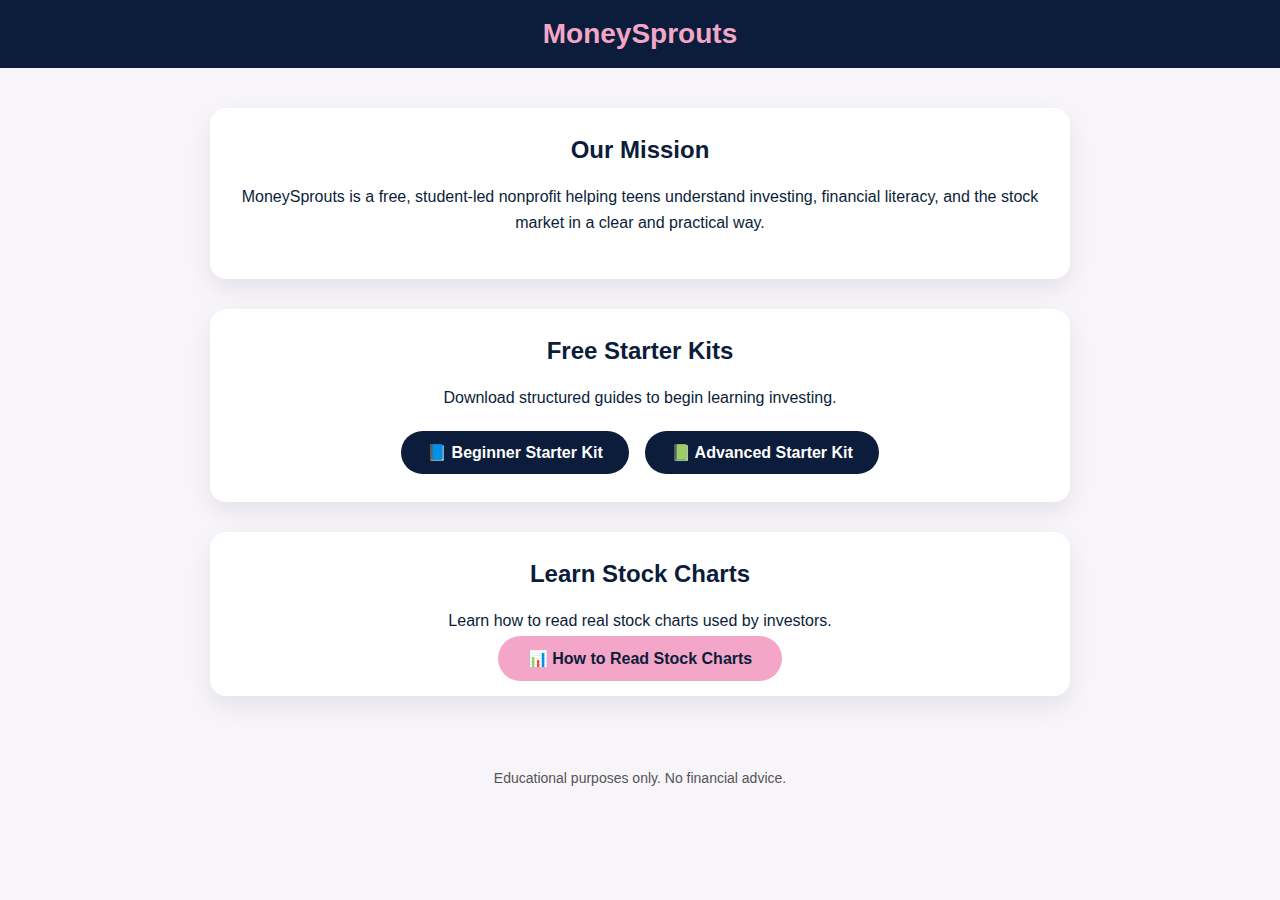
<file: index.html>
<!DOCTYPE html>
<html lang="en">
<head>
  <meta charset="UTF-8">
  <title>MoneySprouts | Financial Literacy for Teens</title>
  <meta name="viewport" content="width=device-width, initial-scale=1.0">

  <meta name="description" content="MoneySprouts is a student-led nonprofit teaching teens financial literacy, investing, and how to read stock charts.">
  <meta name="keywords" content="investing for teens, stock market basics, financial literacy nonprofit">
  <meta name="author" content="MoneySprouts">

  <link rel="stylesheet" href="style.css">
</head>

<body>

<header class="top-bar">
  <h1>MoneySprouts</h1>
</header>

<main>

  <div class="card">
    <h2>Our Mission</h2>
    <p>
      MoneySprouts is a free, student-led nonprofit helping teens understand
      investing, financial literacy, and the stock market in a clear and practical way.
    </p>
  </div>

  <div class="card">
    <h2>Free Starter Kits</h2>
    <p>Download structured guides to begin learning investing.</p>

    <div class="button-group">
      <a class="secondary-btn" href="MoneySprouts_Beginner_Starter_Kit.pdf">
        📘 Beginner Starter Kit
      </a>
      <a class="secondary-btn" href="MoneySprouts_Advanced_Starter_Kit.pdf">
        📗 Advanced Starter Kit
      </a>
    </div>
  </div>

  <div class="card">
    <h2>Learn Stock Charts</h2>
    <p>
      Learn how to read real stock charts used by investors.
    </p>

    <a class="primary-btn" href="charts.html">
      📊 How to Read Stock Charts
    </a>
  </div>

</main>

<footer>
  <p>Educational purposes only. No financial advice.</p>
</footer>

</body>
</html>
</file>
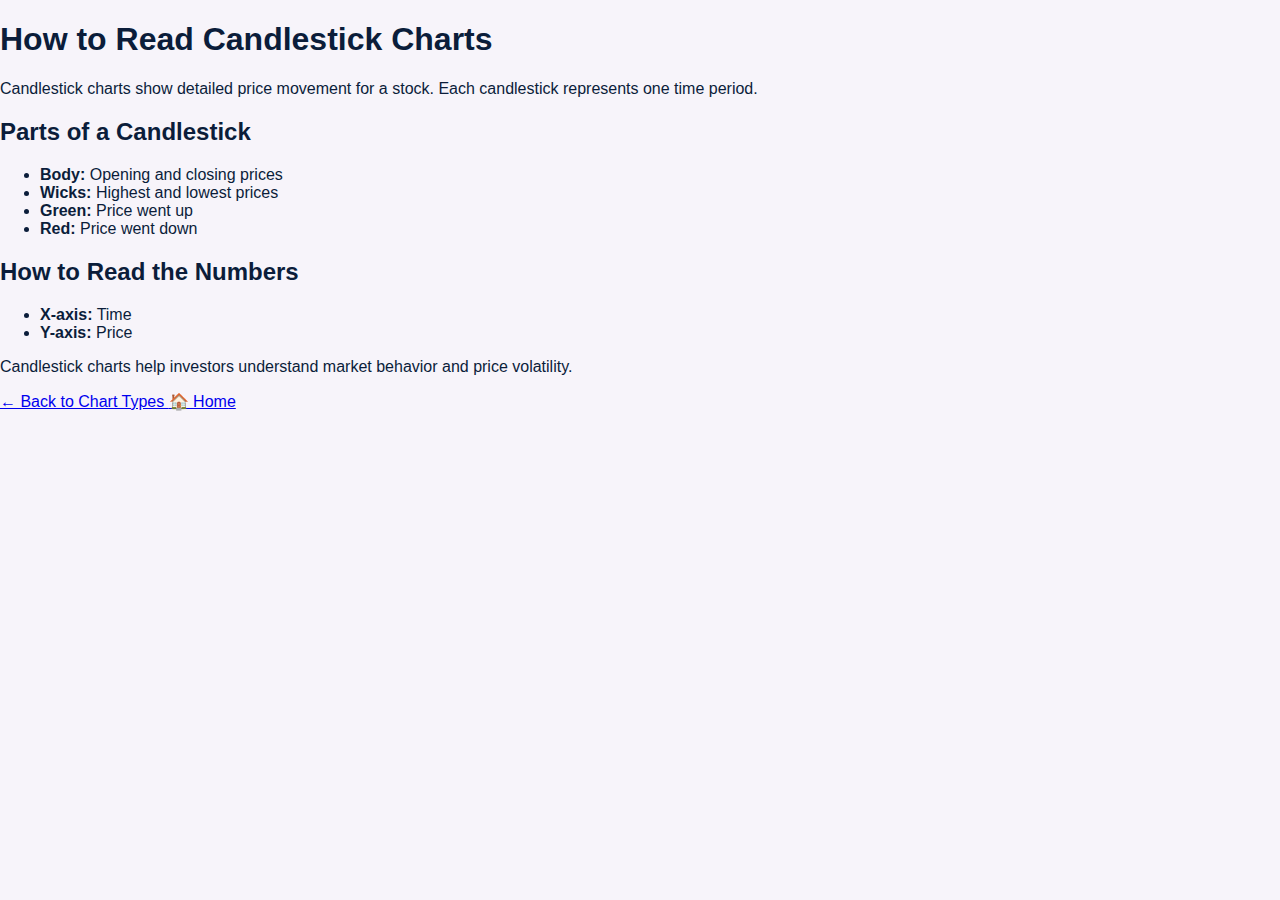
<file: candlestick-chart.html>
<!DOCTYPE html>
<html lang="en">
<head>
  <meta charset="UTF-8">
  <title>Candlestick Charts | MoneySprouts</title>
  <link rel="stylesheet" href="style.css">
</head>
<body>

<section class="charts-page">
  <h1>How to Read Candlestick Charts</h1>

  <p>
    Candlestick charts show detailed price movement for a stock.
    Each candlestick represents one time period.
  </p>

  <h2>Parts of a Candlestick</h2>
  <ul>
    <li><strong>Body:</strong> Opening and closing prices</li>
    <li><strong>Wicks:</strong> Highest and lowest prices</li>
    <li><strong>Green:</strong> Price went up</li>
    <li><strong>Red:</strong> Price went down</li>
  </ul>

  <h2>How to Read the Numbers</h2>
  <ul>
    <li><strong>X-axis:</strong> Time</li>
    <li><strong>Y-axis:</strong> Price</li>
  </ul>

  <p>
    Candlestick charts help investors understand market behavior
    and price volatility.
  </p>

  <div class="choice-buttons">
    <a class="download-btn" href="charts.html">
      ← Back to Chart Types
    </a>

    <a class="download-btn" href="index.html">
      🏠 Home
    </a>
  </div>
</section>

</body>
</html>
</file>
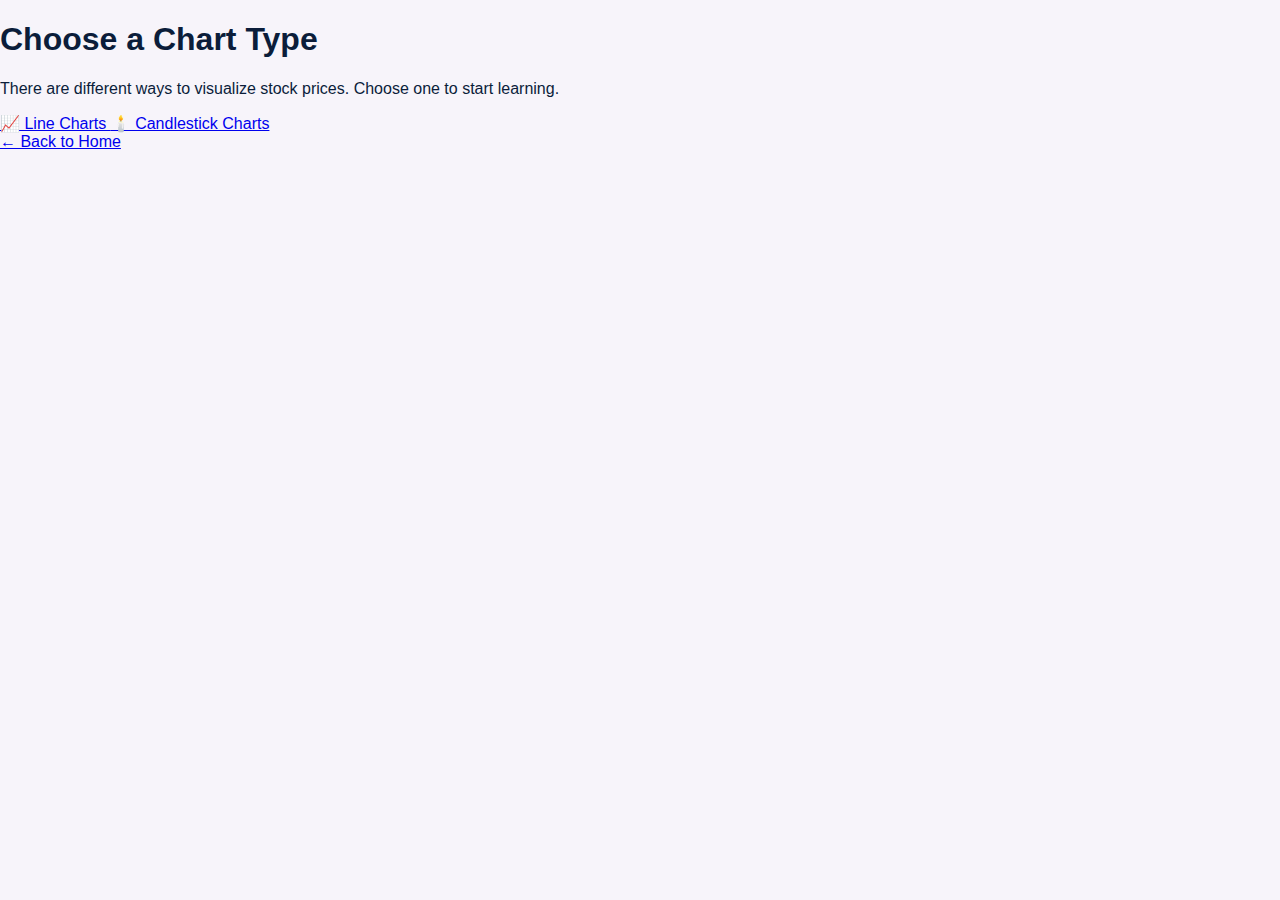
<file: charts.html>
<!DOCTYPE html>
<html lang="en">
<head>
  <meta charset="UTF-8">
  <title>Stock Charts | MoneySprouts</title>
  <link rel="stylesheet" href="style.css">
</head>
<body>

<section class="charts-page">
  <h1>Choose a Chart Type</h1>
  <p class="intro">
    There are different ways to visualize stock prices.
    Choose one to start learning.
  </p>

  <div class="choice-buttons">
    <a class="download-btn" href="line-chart.html">
      📈 Line Charts
    </a>

    <a class="download-btn" href="candlestick-chart.html">
      🕯️ Candlestick Charts
    </a>
  </div>

  <a class="back-btn" href="index.html">← Back to Home</a>
</section>

</body>
</html>
</file>
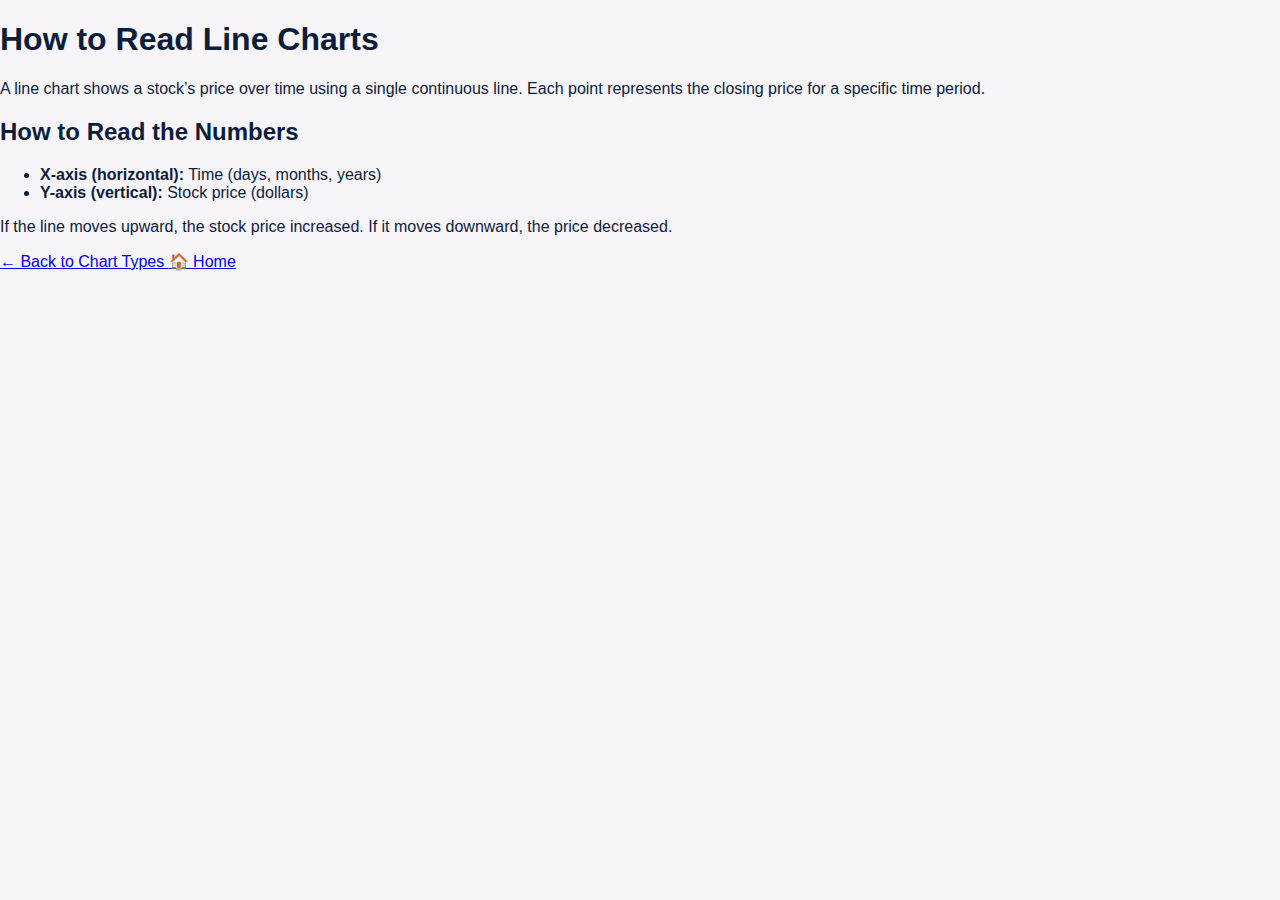
<file: line-chart.html>
<!DOCTYPE html>
<html lang="en">
<head>
  <meta charset="UTF-8">
  <title>Line Charts | MoneySprouts</title>
  <link rel="stylesheet" href="style.css">
</head>
<body>

<section class="charts-page">
  <h1>How to Read Line Charts</h1>

  <p>
    A line chart shows a stock’s price over time using a single continuous line.
    Each point represents the closing price for a specific time period.
  </p>

  <h2>How to Read the Numbers</h2>
  <ul>
    <li><strong>X-axis (horizontal):</strong> Time (days, months, years)</li>
    <li><strong>Y-axis (vertical):</strong> Stock price (dollars)</li>
  </ul>

  <p>
    If the line moves upward, the stock price increased.
    If it moves downward, the price decreased.
  </p>

  <div class="choice-buttons">
    <a class="download-btn" href="charts.html">
      ← Back to Chart Types
    </a>

    <a class="download-btn" href="index.html">
      🏠 Home
    </a>
  </div>
</section>

</body>
</html>
</file>
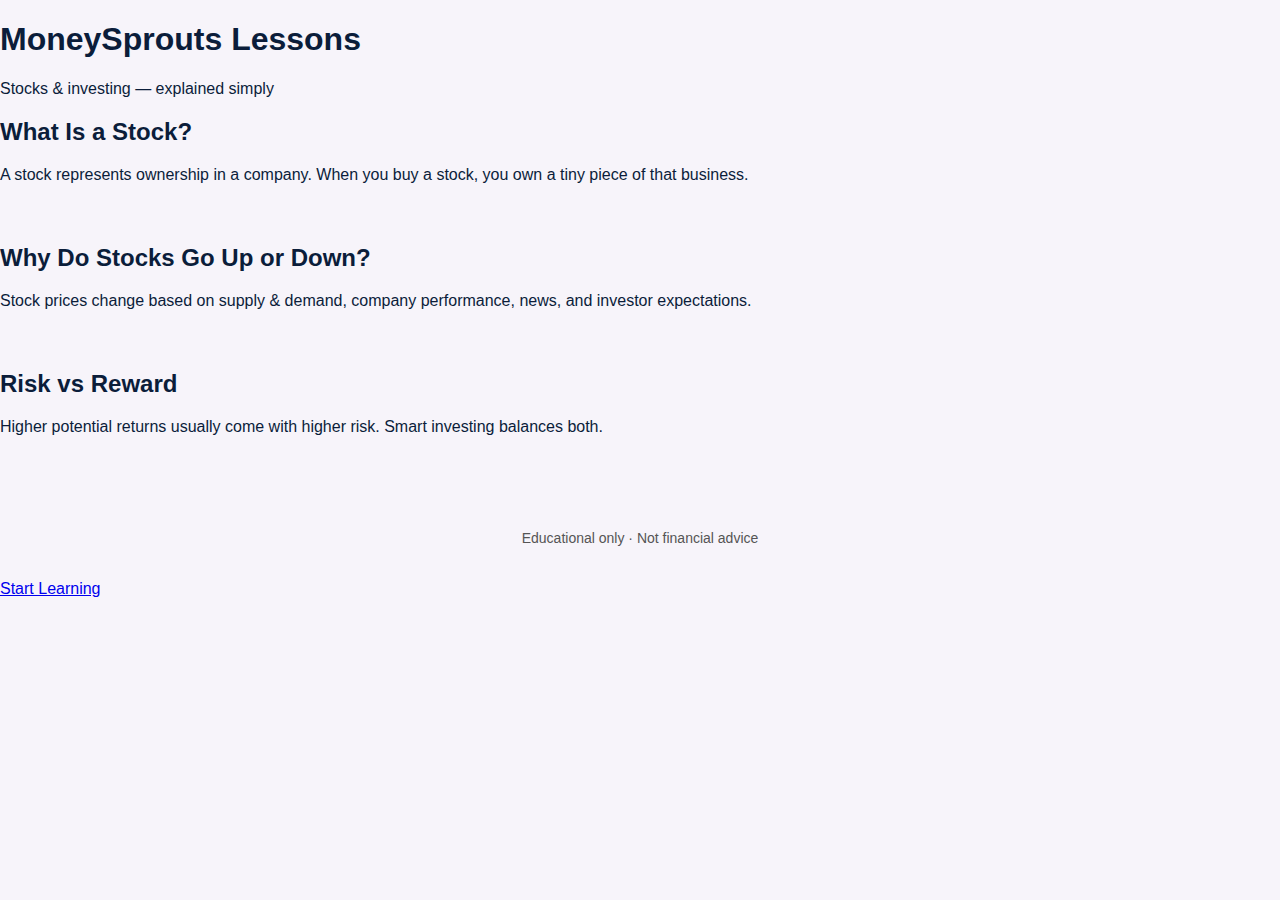
<file: slides.html>
<!DOCTYPE html>
<html lang="en">
<head>
  <meta charset="UTF-8">
  <title>MoneySprouts Slides</title>
  <link rel="stylesheet" href="style.css">
  <style>
    .slide {
      margin-bottom: 60px;
    }
  </style>
</head>
<body>

<header>
  <h1>MoneySprouts Lessons</h1>
  <p>Stocks & investing — explained simply</p>
</header>

<section class="slide">
  <h2>What Is a Stock?</h2>
  <p>
    A stock represents ownership in a company. When you buy a stock,
    you own a tiny piece of that business.
  </p>
</section>

<section class="slide">
  <h2>Why Do Stocks Go Up or Down?</h2>
  <p>
    Stock prices change based on supply & demand, company performance,
    news, and investor expectations.
  </p>
</section>

<section class="slide">
  <h2>Risk vs Reward</h2>
  <p>
    Higher potential returns usually come with higher risk.
    Smart investing balances both.
  </p>
</section>

<footer>
  <p>Educational only · Not financial advice</p>
</footer>

</body>
</html>
<a href="slides.html" class="button">Start Learning</a>
</file>
<file: style.css>
* {
  box-sizing: border-box;
  font-family: -apple-system, BlinkMacSystemFont, "Segoe UI", sans-serif;
}

body {
  margin: 0;
  background-color: #f7f4fa;
  color: #0b1d3a;
}

.top-bar {
  background-color: #0b1d3a;
  padding: 18px;
  text-align: center;
}

.top-bar h1 {
  color: #f3a6c8;
  margin: 0;
  font-size: 28px;
}

main {
  max-width: 900px;
  margin: 40px auto;
  padding: 0 20px;
}

.card {
  background-color: white;
  border-radius: 16px;
  padding: 28px;
  margin-bottom: 30px;
  box-shadow: 0 10px 25px rgba(0,0,0,0.08);
  text-align: center;
}

.card h2 {
  margin-top: 0;
}

.card p {
  font-size: 16px;
  line-height: 1.6;
}

.button-group {
  display: flex;
  justify-content: center;
  gap: 16px;
  margin-top: 20px;
  flex-wrap: wrap;
}

.primary-btn {
  padding: 14px 30px;
  background-color: #f3a6c8;
  color: #0b1d3a;
  text-decoration: none;
  border-radius: 999px;
  font-weight: 600;
}

.secondary-btn {
  padding: 12px 26px;
  background-color: #0b1d3a;
  color: white;
  text-decoration: none;
  border-radius: 999px;
  font-weight: 600;
}

.primary-btn:hover,
.secondary-btn:hover {
  opacity: 0.9;
}

footer {
  text-align: center;
  padding: 20px;
  font-size: 14px;
  color: #555;
}
</file>
